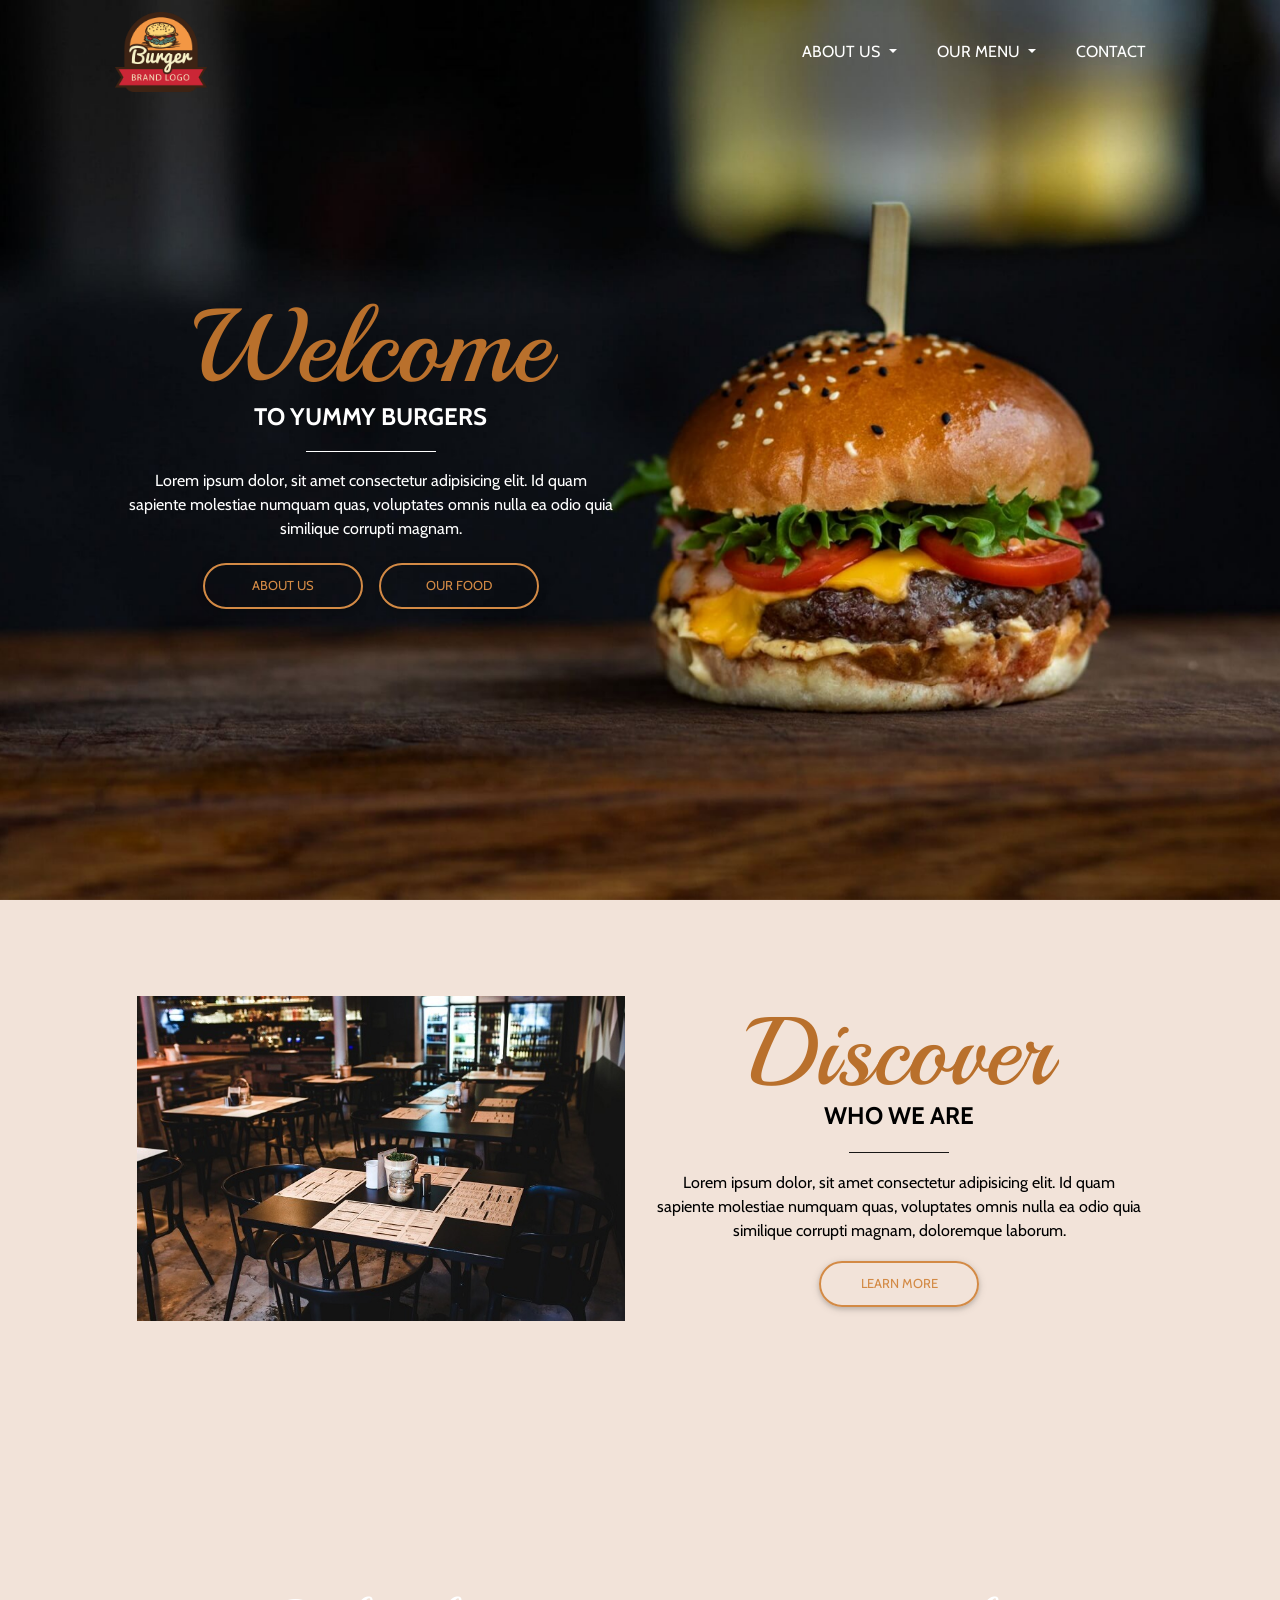
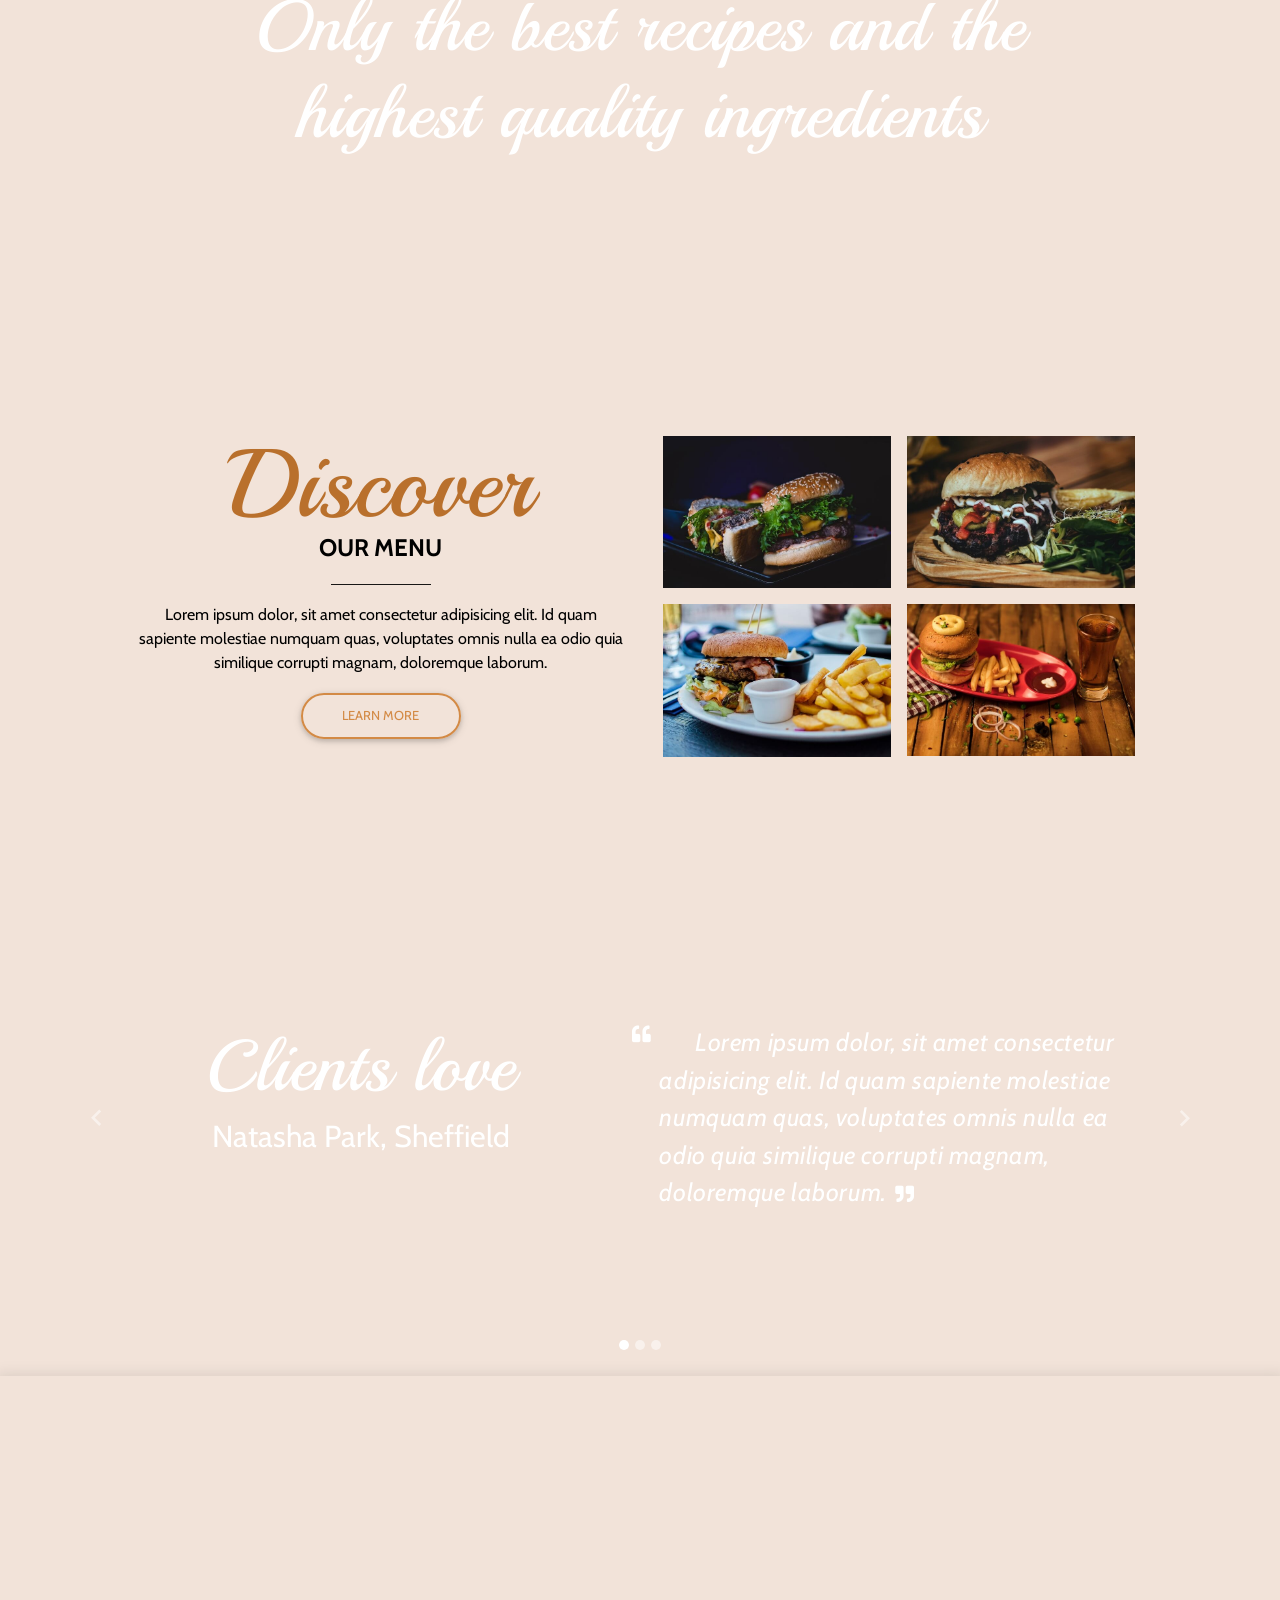
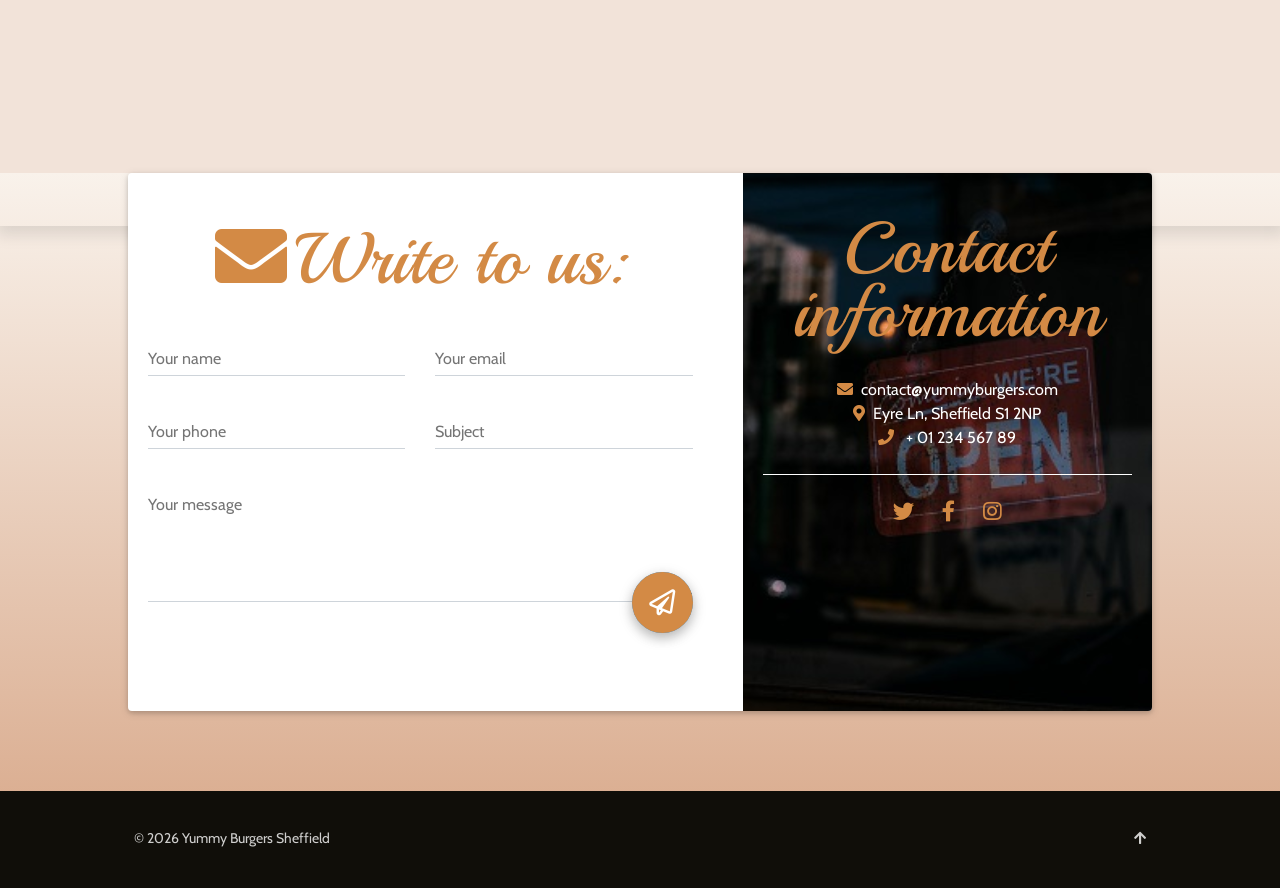
<file: index.html>
<!DOCTYPE html>
<html lang="en">

<head>

  <meta charset="utf-8">
  <meta name="viewport" content="width=device-width, initial-scale=1">
  <meta name="description" content="Yummy Burger Restaurant in Sheffield" />

  <title>Yummy Burger Restaurant in Sheffield</title>

  <link rel="image_src" href="img/thumbnail.jpg">

   <link rel="shortcut icon" type="image/x-icon" href="img/favicon.png">

  <link rel="stylesheet" href="https://use.fontawesome.com/releases/v5.8.2/css/all.css">

  <link rel="stylesheet" href="css/bootstrap.min.css" />

  <link rel="stylesheet" href="css/mdb.min.css" />

  <link href="https://fonts.googleapis.com/css?family=Cabin&display=swap" rel="stylesheet">

  <link href="https://fonts.googleapis.com/css?family=Playball&display=swap" rel="stylesheet">

  <link rel="stylesheet" type="text/css" href="css/style.css">

</head>

<body>

 <!--Preloader-->

  <div id="mdb-preloader" class="flex-center">
  <div class="preloader-wrapper active">
    <div class="spinner-layer spinner-yellow-only">
      <div class="circle-clipper left">
        <div class="circle"></div>
      </div>
      <div class="gap-patch">
        <div class="circle"></div>
      </div>
      <div class="circle-clipper right">
        <div class="circle"></div>
      </div>
    </div>
  </div>
</div>

 <!--Preloader end-->

  <!--Navigation-->

  <header>

    <nav class="navbar fixed-top navbar-expand-lg navbar-dark scrolling-navbar">
      <a class="logo" href="#"><img src="img/Burger.png" alt="Yummy Burgers Sheffield logo"></a>

      <button class="navbar-toggler second-button" type="button" data-toggle="collapse" data-target="#navbarSupportedContent" aria-controls="navbarSupportedContent" aria-expanded="false" aria-label="Toggle navigation">
        <div class="animated-icon2"><span></span><span></span><span></span><span></span></div>
      </button>

      <div class="collapse navbar-collapse" id="navbarSupportedContent">
        <ul class="navbar-nav ml-auto">
          <li class="nav-item dropdown">
            <a
              class="nav-link with-padding first dropdown-toggle"
              id="navbarDropdownMenuLink"
              data-toggle="dropdown"
              aria-haspopup="true"
              aria-expanded="false"
              role="button"
              tabindex="0"
            >ABOUT US
          </a>
            <div class="dropdown-menu dropdown-primary first-dropdown" aria-labelledby="navbarDropdownMenuLink">
              <a class="nav-link" role="button" tabindex="0">MEET THE CREW</a>
              <a class="nav-link" role="button" tabindex="0">OUR STORY</a>
            </div>
          </li>
          <li class="nav-item dropdown">
            <a
              class="nav-link dropdown-toggle with-padding"
              id="navbarDropdownMenuLink"
              data-toggle="dropdown"
              aria-haspopup="true"
              aria-expanded="false"
              role="button"
              tabindex="0"
            >
            OUR MENU
          </a>
            <div class="dropdown-menu dropdown-primary second-dropdown" aria-labelledby="navbarDropdownMenuLink">
              <a class="nav-link" role="button" tabindex="0">BURGERS</a>
              <a class="nav-link" role="button" tabindex="0">MEALS</a>
              <a class="nav-link" role="button" tabindex="0">SPECIAL OFFERS</a>
            </div>
          </li>
          <li class="nav-item last">
            <a class="nav-link contact-link with-padding" href="#contact">CONTACT</a>
          </li>
        </ul>
      </div>
    </nav>
  </header>

  <!--Navigation end-->

  <!--Landing Page content-->

  <main>

    <!--Welcome screen-->

    <div class="view main jarallax" data-jarallax data-speed=".6">
      <img class="swap-pics jarallax-img full-bg-img" src="img/burger-background.jpeg" alt="Yummy Burgers Sheffield background hamburger picture">
      <div class="cta container-fluid my-5 px-0 ">

        <section class="text-center white-text p-5">
          <div class="row d-flex justify-content-left">
            <div class="col-md-6">

              <h1>Welcome</h1>

              <h4 class="yummy font-weight-bold">TO YUMMY BURGERS</h3>

                <p>Lorem ipsum dolor, sit amet consectetur adipisicing elit. Id quam sapiente molestiae
                  numquam quas, voluptates omnis nulla ea odio quia similique corrupti magnam.</p>

                <a href="#about"><button type="button" class="btn btn-outline-orange btn-rounded waves-effect">About us</button></a>

                <a href="#menu"><button type="button" class="btn btn-outline-orange btn-rounded waves-effect">Our food</button></a>

            </div>
          </div>
        </section>
      </div>
    </div>

    <!--Welcome screen end-->

    <!--About us-->

    <div id="about" class="anchor"></div>
    <div class="grid about-us">

      <div class="container-fluid my-5 py-5 text-center">
        <section class="px-md-5 mx-md-5">
          <div class="row">
            <div class="col-lg-6 mb-4">

              <div class="view overlay">
                <img src="img/about-us.jpg" class="img-fluid" alt="Yummy Burgers Sheffield picture of our restaurant">
              </div>
            </div>

            <div class="grid-text container-fluid col-lg-6 mb-4">

              <h2>Discover</h2>

              <h4 class="grid-text-h font-weight-bold">WHO WE ARE</h4>

              <p>Lorem ipsum dolor, sit amet consectetur adipisicing elit. Id quam sapiente
                molestiae
                numquam quas, voluptates omnis nulla ea odio quia similique corrupti magnam, doloremque laborum.</p>

              <button type="button" class="btn btn-outline-orange btn-rounded waves-effect">Learn more</button>

            </div>
          </div>
        </section>
      </div>
    </div>

    <!--About us end-->

    <!--Recipes and ingredients parallax-->

    <div class="recipes view jarallax" data-jarallax data-speed=".6">
      <img class="jarallax-img" src="img/recipes-background2.jpg" alt="Yummy Burgers Sheffield best recipes and ingredients background picture">
      <div class="container-fluid flex-center text-center">
        <div class="row">
          <div class="col-md-12 col-xl-8 mx-auto">
            <h3 class="mb-2">Only the best recipes and the highest quality ingredients</h1>
          </div>
        </div>
      </div>
    </div>

    <!--Recipes and ingredients parallax end-->

    <!--Menu-->

    <div id="menu" class="anchor"></div>
    <div class="grid our-menu">
      <div class="container-fluid my-5 py-5 text-center text-lg-left">
        <section class="px-md-5 mx-md-5 dark-grey-text">
          <div class="row">
            <div class="grid-text text-center col-lg-6 mb-4 container-fluid">

              <h2>Discover</h2>

              <h4 class="grid-text-h font-weight-bold">OUR MENU</h4>

              <p>Lorem ipsum dolor, sit amet consectetur adipisicing elit. Id quam sapiente
                molestiae
                numquam quas, voluptates omnis nulla ea odio quia similique corrupti magnam, doloremque laborum.</p>
              <button type="button" class="btn btn-outline-orange btn-rounded waves-effect">Learn more</button>
            </div>

            <div class="menu-pics col-lg-6 mb-4">

              <div id="mdb-lightbox-ui"></div>
              <div class="mdb-lightbox">

                <figure class="col-md-6">
                  <a href="img/menu1.jpeg" data-size="1600x1067">
                    <img alt="Yummy Burgers Sheffield menu meal 1" src="img/menu1.jpeg" class="img-fluid">
                  </a>
                </figure>

                <figure class="col-md-6">
                  <a href="img/menu2.jpeg" data-size="1600x1067">
                    <img alt="Yummy Burgers Sheffield menu meal 2" src="img/menu2.jpeg" class="img-fluid" />
                  </a>
                </figure>

                <figure class="col-md-6">
                  <a href="img/menu3.jpeg" data-size="1600x1067">
                    <img alt="Yummy Burgers Sheffield menu meal 3" src="img/menu3.jpeg" class="img-fluid" />
                  </a>
                </figure>

                <figure class="col-md-6">
                  <a href="img/menu4.jpeg" data-size="1600x1067">
                    <img alt="Yummy Burgers Sheffield menu meal 4" src="img/menu4.jpeg" class="img-fluid" />
                  </a>
                </figure>
              </div>
            </div>
          </div>
        </section>
      </div>
    </div>

    <!--Menu end-->

    <!--Testimonials parallax-->

    <section class="testimonials view jarallax" data-jarallax data-speed=".6">

      <div id="testimonial-carousel" class="carousel slide flex-center" data-ride="carousel" data-interval="10000">

        <br>
        <ol class="carousel-indicators">
          <li data-target="#testimonial-carousel" data-slide-to="0" class="active"></li>
          <li data-target="#testimonial-carousel" data-slide-to="1"></li>
          <li data-target="#testimonial-carousel" data-slide-to="2"></li>

        </ol>
        <div class="carousel-inner">

          <div class="carousel-item  active">
            <div class="container-fluid">

              <div class="row">

                <div class="col-lg-6 mb-4">
                  <div class="clients-love col-lg-6 mb-4 text-center">
                    <h3>Clients love</h3>
                    <h4>Natasha Park, Sheffield</h4>
                  </div>
                </div>
                <div class="testimonial-text col-lg-6 mb-4">
                  <i class="big-quote fas fa-quote-left"></i>
                  <p><i class="small-quote fas fa-quote-left"></i>Lorem ipsum dolor, sit amet consectetur adipisicing elit. Id quam sapiente
                    molestiae
                    numquam quas, voluptates omnis nulla ea odio quia similique corrupti magnam, doloremque laborum.<i class="fas fa-quote-right"></i></p>
                </div>
              </div>
            </div>
          </div>

          <div class="carousel-item">
            <div class="container-fluid">

              <div class="row">

                <div class="col-lg-6 mb-4">
                  <div class="clients-love col-lg-6 mb-4 text-center">
                    <h3>Clients love</h3>
                    <h4>Bill Clarke, Rotherham</h4>
                  </div>
                </div>

                <div class="testimonial-text col-lg-6 mb-4">
                  <i class="big-quote fas fa-quote-left"></i>
                  <p><i class="small-quote fas fa-quote-left"></i>Lorem ipsum dolor, sit amet consectetur adipisicing elit. Id quam sapiente
                    molestiae
                    numquam quas, voluptates omnis nulla ea odio quia similique corrupti magnam, doloremque laborum.<i class="fas fa-quote-right"></i></p>
                </div>
              </div>
            </div>
          </div>
          <div class="carousel-item">
            <div class="container-fluid">

              <div class="row">

                <div class="col-lg-6 mb-4">

                  <div class="clients-love col-lg-6 mb-4 text-center">
                    <h3>Clients love</h3>
                    <h4>Alice Hoffman, Doncaster</h4>
                  </div>
                </div>

                <div class="testimonial-text col-lg-6 mb-4">
                  <i class="big-quote fas fa-quote-left"></i>
                  <p><i class="small-quote fas fa-quote-left"></i>Lorem ipsum dolor, sit amet consectetur adipisicing elit. Id quam sapiente
                    molestiae
                    numquam quas, voluptates omnis nulla ea odio quia similique corrupti magnam, doloremque laborum.<i class="fas fa-quote-right"></i></p>
                </div>
              </div>
            </div>
          </div>
        </div>

        <a class="carousel-control-prev" href="#testimonial-carousel" role="button" data-slide="prev">
          <span class="carousel-control-prev-icon"></span>
        </a>
        <a class="carousel-control-next" href="#testimonial-carousel" role="button" data-slide="next">
          <span class="carousel-control-next-icon" aria-hidden="true"></span>

        </a>
      </div>
    </section>

    <!--Testimonials parallax end-->

    <!--Contact-->

    <div class="contact">

      <div class="googlemap">

        <iframe class="map" src="https://snazzymaps.com/embed/219697" width="100%" style="border:none;"></iframe>
      </div>

      <div class="contact-background">
        <div class="contact-form">
          <section class="contact-section my-5">
            <div class="card">
              <div class="row">
                <div class="col-lg-7 text-center">
                  <div class="card-body form">

                    <h3 class="write-to-us mt-4"><i class="fas fa-envelope pr-2"></i>Write to us:</h3>

                    <div class="row">

                      <div class="col-md-6">
                        <div class="md-form mb-0">
                          <input type="text" id="form-contact-name" class="form-control">
                          <label for="form-contact-name" class="">Your name</label>
                        </div>
                      </div>

                      <div class="col-md-6">
                        <div class="md-form mb-0">
                          <input type="text" id="form-contact-email" class="form-control">
                          <label for="form-contact-email" class="">Your email</label>
                        </div>
                      </div>
                    </div>

                    <div class="row">

                      <div class="col-md-6">
                        <div class="md-form mb-0">
                          <input type="text" id="form-contact-phone" class="form-control">
                          <label for="form-contact-phone" class="">Your phone</label>
                        </div>
                      </div>

                      <div class="col-md-6">
                        <div class="md-form mb-0">
                          <input type="text" id="form-contact-company" class="form-control">
                          <label for="form-contact-company" class="">Subject</label>
                        </div>
                      </div>
                    </div>

                    <div class="row">

                      <div class="col-md-12">
                        <div class="md-form mb-0">
                          <textarea id="form-contact-message" class="form-control md-textarea" rows="3"></textarea>
                          <label for="form-contact-message">Your message</label>
                          <a class="btn-floating btn-lg blue">
                            <i class="far fa-paper-plane"></i>
                          </a>
                        </div>
                      </div>
                    </div>
                  </div>
                </div>

                <div class="col-lg-5">
                  <div id="contact" class="anchor2"></div>
                  <div class="card-body contact h-100 white-text text-center">

                    <h3 class="contact-info my-4 pb-2">Contact information</h3>
                    <ul class="text-center list-unstyled ml-4">
                      <li>
                        <a href="mailto:contact@yummyburgers.com"><i class="fas fa-envelope pr-2"></i>contact@yummyburgers.com</a>
                      </li>
                      <li>
                        <a href="https://goo.gl/maps/mEaiQJ5hSCdJjVpK6"><i class="fas fa-map-marker-alt pr-2"></i>Eyre Ln, Sheffield S1 2NP</a>
                      </li>
                      <li>
                        <a href="tel:0123456789"><i class="fas fa-phone pr-2"></i> <a href="tel:0123456789">+ 01 234 567 89</a>
                      </li>
                    </ul>
                    <hr class="hr-light my-4">
                    <ul class="social-media list-inline text-center list-unstyled">
                      <li class="list-inline-item">
                        <a href="https://twitter.com/" class="p-2 fa-lg tw-ic">
                          <i class="fab fa-twitter"></i>
                        </a>
                      </li>
                      <li class="list-inline-item">
                        <a href="https://facebook.com/" class="p-2 fa-lg li-ic">
                          <i class="fab fa-facebook-f"> </i>
                        </a>
                      </li>
                      <li class="list-inline-item">
                        <a href="https://instagram.com/" class="p-2 fa-lg ins-ic">
                          <i class="fab fa-instagram"> </i>
                        </a>
                      </li>
                    </ul>
                  </div>
                </div>
              </div>
            </div>
          </section>
        </div>
      </div>
    </div>

      <!--Contact end-->

    <div class="footer">
      <p>© <span class="copyright"></span> Yummy Burgers Sheffield</p>
      <a class="return-to-top"><i class="fas fa-arrow-up"></i></a>
    </div>


  </main>

  <script type="text/javascript" src="js/jquery.min.js"></script>

  <script type="text/javascript" src="js/popper.min.js"></script>

  <script type="text/javascript" src="js/bootstrap.min.js"></script>

  <script type="text/javascript" src="js/mdb.min.js"></script>

  <script type="text/javascript" src='js/script.js'></script>

</body>

</html>
</file>
<file: css/style.css>
body {
  color: white;
  background-color: #f2e3d9;
  font-family: 'Cabin', sans-serif;
}

#mdb-preloader {
  background-color: #0a0c10;
}

#mdb-preloader.loaded {
  opacity: 0;
  transition: .3s ease-in 1s;
}

.preloader-wrapper .spinner-yellow-only {
  border-color: #b9702c;
}

a:hover {
  cursor: pointer;
}

.resize-animation-stopper * {
  animation: none !important;
  transition: none !important;
}

h1, h2, h3 {
  font-family: 'Playball', cursive;
  color: #b9702c;
}

@media (min-width: 993px) {
  h1 {
    font-size: 6.5rem;
  }

  h2 {
    font-size: 6rem;
  }

  h3 {
    font-size: 4.5rem;
  }

  h4 {
    font-size: 1.5rem;
  }

  .testimonials h4 {
    font-size: 1.9rem;
  }

  .testimonial-text {
    text-align: left;
  }

  .small-quote {
    visibility: hidden;
  }

  .testimonial-text p {
    font-size: 25px;
  }

  .testimonials .fas {
    font-size: 19px;
  }
}

@media (max-width: 992px) {
  h1 {
    font-size: 4.6rem;
  }

  h2 {
    font-size: 4.3rem;
  }

  h3 {
    font-size: 2.8rem;
  }

  h4 {
    font-size: 1.3rem;
  }

  .big-quote {
    visibility: hidden;
  }

  .testimonials h4 {
    font-size: 1.3rem;
  }

  .testimonial-text {
    text-align: center;
  }

  .testimonial-text p {
    font-size: 16px;
  }

  .testimonials .fas {
    font-size: 10px;
  }
}

.anchor {
  height: 45px;
  margin-top: -45px;
}

.anchor2 {
  height: 60px;
  margin-top: -60px;
}

.anchor, .anchor2 {
  display: block;
  visibility: hidden;
}

.navbar {
  background-color: transparent;
  box-shadow: none;
  min-height: 76px;
}

.navbar .nav-link {
  margin-left: 0 !important;
}

nav img {
  height: 80px;
}

.animated-icon2 {
  width: 30px;
  height: 20px;
  position: relative;
  margin: 0px;
  -webkit-transform: rotate(0deg);
  -moz-transform: rotate(0deg);
  -o-transform: rotate(0deg);
  transform: rotate(0deg);
  -webkit-transition: .5s ease-in-out;
  -moz-transition: .5s ease-in-out;
  -o-transition: .5s ease-in-out;
  transition: .5s ease-in-out;
  cursor: pointer;
}

.animated-icon2 span {
  display: block;
  position: absolute;
  height: 3px;
  width: 100%;
  border-radius: 9px;
  opacity: 1;
  left: 0;
  -webkit-transform: rotate(0deg);
  -moz-transform: rotate(0deg);
  -o-transform: rotate(0deg);
  transform: rotate(0deg);
  -webkit-transition: .25s ease-in-out;
  -moz-transition: .25s ease-in-out;
  -o-transition: .25s ease-in-out;
  transition: .25s ease-in-out;
}

.animated-icon2 span {
  background: white;
}

.top-nav-collapse .animated-icon2 span {
  background: black;
}

.animated-icon2 span:nth-child(1) {
  top: 0px;
}

.animated-icon2 span:nth-child(2), .animated-icon2 span:nth-child(3) {
  top: 10px;
}

.animated-icon2 span:nth-child(4) {
  top: 20px;
}

.animated-icon2.open span:nth-child(1) {
  top: 11px;
  width: 0%;
  left: 50%;
}

.animated-icon2.open span:nth-child(2) {
  -webkit-transform: rotate(45deg);
  -moz-transform: rotate(45deg);
  -o-transform: rotate(45deg);
  transform: rotate(45deg);
}

.animated-icon2.open span:nth-child(3) {
  -webkit-transform: rotate(-45deg);
  -moz-transform: rotate(-45deg);
  -o-transform: rotate(-45deg);
  transform: rotate(-45deg);
}

.animated-icon2.open span:nth-child(4) {
  top: 11px;
  width: 0%;
  left: 50%;
}

.navbar .dropdown-menu {
  color: white;
  background: transparent;
  border: none;
  margin-left: -7px;
  box-shadow: 1px 4px 15px 5px rgba(0, 0, 0, 0.11)
}

.top-nav-collapse .dropdown-menu {
  color: black;
  background-color: #f3e5d8;
  border: none;
  box-shadow: 1px 4px 15px 5px rgba(0, 0, 0, 0.15);
}

.dropdown-menu {
  width: 90px !important;
}

.p-5 {
  padding: 0 !important;
}

a:not([href]):not([tabindex]):hover, .nav-link:hover {
  color: rgba(255, 255, 255, 0.75) !important;
}

.top-nav-collapse {
  background: #f3e5d8;
  box-shadow: 1px 4px 15px 5px rgba(0, 0, 0, 0.35);
}

.navbar .dropdown-menu a, .top-nav-collapse .dropdown-menu a {
  padding: 8px;
  display: block !important;
}

.navbar .dropdown-menu a:hover, .top-nav-collapse .dropdown-menu a:hover {
  color: rgba(255, 255, 255, 0.75) !important;
}

.last .nav-link:hover {
  color: rgba(255, 255, 255, 0.75) !important;
}

.top-nav-collapse .dropdown-menu a:not(.active) {
  color: black;
}

.top-nav-collapse .nav-link {
  color: black !important;
}

.top-nav-collapse .nav-link:hover {
  color: white !important;
}

.logo img {
  transition: .5s;
}

.top-nav-collapse .logo img {
  height: 60px;
  transition: .5s;
}

.yummy {
  margin-top: -15px;
  margin-bottom: 37px;
  position: relative;
  text-align: center;
}

.yummy:after {
  content: '';
  position: absolute;
  width: 130px;
  height: 1px;
  background: white;
  bottom: 0;
  top: 48px;
  left: 0;
  right: 0;
  margin: auto;
}

.main {
  display: table-cell;
  width: 100vw;
  height: 100vh !important;
  min-height: 352px !important;
  vertical-align: middle;
}

.vertical-center {
  display: table-cell !important;
  vertical-align: middle !important;
}

.jarallax .cta {
  z-index: 10;
  max-width: 1000px;
}

.btn-outline-orange, .btn-outline-orange:focus, .btn-outline-orange:active, .btn-outline-orange:active:focus, .btn-outline-orange.active, .btn-outline-orange.visited {
  color: #d38a45 !important;
  background-color: transparent;
  border-color: #d38a45 !important;
  width: 160px !important;
}

.btn-outline-orange:not([disabled]):not(.disabled):active, .btn-outline-orange:not([disabled]):not(.disabled).active, .show>.btn-outline-orange.dropdown-toggle {
  border-color: #d38a45 !important;
}

@media (min-width: 768px) {
  .main h1 {
    color: #b9702c;
  }

  .main .btn-outline-orange, .main .btn-outline-orange:focus, .main .btn-outline-orange:active, .main .btn-outline-orange:active:focus, .main .btn-outline-orange.active .main .btn-outline-orange.visited {
    color: #d38a45 !important;
    background-color: transparent;
    border-color: #d38a45 !important;
  }

  .main .btn-outline-orange:not([disabled]):not(.disabled):active, .main .btn-outline-orange:not([disabled]):not(.disabled).active, .show>.main .btn-outline-orange.dropdown-toggle {
    border-color: #d38a45 !important;
  }
}

@media (max-width: 767px) {
  .main .btn-outline-orange, .main .btn-outline-orange:focus, .main .btn-outline-orange:active, .main .btn-outline-orange:active:focus, .main .btn-outline-orange.active {
    color: #e2b183 !important;
    background-color: rgba(0, 0, 0, .6) !important;
    border-color: #e2b183 !important;
  }

  .main .btn-outline-orange:not([disabled]):not(.disabled):active, .main .btn-outline-orange:not([disabled]):not(.disabled).active, .show>.main .btn-outline-orange.dropdown-toggle {
    border-color: #e2b183 !important;
  }

  .main h1 {
    color: #e2b183;
  }
}

.btn-outline-orange:hover {
  color: white !important;
  border-color: white !important;
}

.grid-text {
  color: black !important;
  max-width: 600px;
}

.grid-text-h {
  margin-bottom: 40px;
  position: relative;
  margin-top: -17px;
}

.grid-text-h:after {
  content: '';
  position: absolute;
  background: rgba(0, 0, 0, .9);
  ;
  width: 100px;
  height: 1px;
  bottom: 0;
  top: 50px;
  left: 0;
  right: 0;
  margin: auto;
}

.grid-text p {

  margin-bottom: 12px;
}

.grid-text a {
  color: #d38a45;
}

.grid-text a:hover {
  color: white;
}

.recipes {
  height: 500px;
}

.recipes h3 {
  color: white;
}

.testimonials {
  color: #fff;
  background-size: cover;
  background-position: center;
  background-image: url('../img/place-background.jpg');
}

.testimonials .col-lg-6 {
  max-width: 100%;
}

.testimonial-text {
  display: flex;
  position: relative;
  margin-left: -25px;
}

.testimonial-text p {
  align-self: center;
  font-style: italic;
}

.testimonials .fas {
  margin: 0 8px;
}

.testimonials .fa-quote-right {
  padding-top: -10px;
}

.carousel .carousel-control-prev-icon, .carousel .carousel-control-next-icon {
  width: 33px;
  height: 33px;
}

.testimonials h3 {
  color: white;
}

.testimonials h4 {
  font-family: 'Cabin', sans-serif;
}

.testimonial-text {
  line-height: 1.5;
  letter-spacing: .6px;
}

.testimonials .view .jarallax {
  display: table-cell;
  /* height: 50vh; */
  vertical-align: middle;
}

iframe {
  box-shadow: 1px 4px 15px 5px rgba(0, 0, 0, 0.11);
}

.contact .my-5 {
  margin-bottom: 35px !important;
}

.contact-section {
  margin-top: -60px !important;
  padding-bottom: 60px !important;
}

.contact a, .contact a:active, .footer a, .footer a:active {
  color: white;
}

.contact a:hover, .footer a:hover {
  color: rgba(255, 255, 255, 0.8);
}

.write-to-us, .contact-info, .contact .fas, .contact .fab {
  color: #d38a45 !important;
}

.contact-info {
  line-height: .9;
  margin-bottom: 20px;
}

.contact-form {
  padding-bottom: 35px;
}

.contact .ml-4, .mx-4 {
  margin-left: 0 !important;
}

.fa-paper-plane {
  background-color: #d38a45;
}

.card-body .mt-4 {
  color: black;
}

.contact-section .contact {
  background-image: url('../img/contact-background2.jpeg');
  background-size: cover;
  background-position: center;
}

.md-form input[type="text"]:not(.browser-default):focus:not([readonly]), .md-form textarea.md-textarea:not(.browser-default):focus:not([readonly]) {
  border-bottom: 1px solid #d38a45;
  box-shadow: 0 1px 0 0 #d38a45;
}

.md-form input[type="text"]:not(.browser-default):focus:not([readonly])+label, .md-form textarea.md-textarea:not(.browser-default):focus:not([readonly])+label {
  color: #d38a45;
}

.social-media {
  margin-top: 25px;
}

.contact-background {
  background: linear-gradient(to bottom, #f9f2eb, #d9aa8c);
  height: inherit;
}

.footer {
  background-color: #100e09;
  margin-top: -50px;
  color: rgba(255, 255, 255, .8);
  font-size: 14px;
  display: flex;
  justify-content: space-between;
  padding-top: 37px;
  padding-bottom: 23px;
}

.return-to-top:hover {
  cursor: pointer;
}

@media (min-width: 1400px) {
  .navbar {
    padding-left: 13%;
    padding-right: 11%;
  }

  .main-jarralax {
    padding: 0;
  }

  .jarallax {
    height: 55vh;
    min-height: 515px;
  }

  .jarallax .cta {
    margin-left: 14%;
  }

  .about-us {
    padding-left: 8%;
    padding-right: 8%;
  }

  .our-menu {
    padding-left: 6%;
    padding-right: 7%;
  }

  .testimonials .row {
    padding-left: 12%;
    padding-right: 13%;
  }

  .contact-form {
    padding-left: 14%;
    padding-right: 13.5%;
  }

  .footer {
    padding-left: 14%;
    padding-right: 14%;
  }
}

@media (max-width: 1399px) and (min-width: 1200px) {
  .navbar {
    padding-left: 9%;
    padding-right: 8%;
  }

  .jarallax {
    height: 55vh;
    min-height: 515px;
  }

  .jarallax .cta {
    margin-left: 10%;
  }

  .about-us {
    padding-left: 2%;
    padding-right: 2%;
  }

  .our-menu {
    padding-left: 2%;
    padding-right: 2%;
  }

  .testimonials .row {
    padding-left: 7%;
    padding-right: 8%;
  }

  .contact-form {
    padding-left: 10%;
    padding-right: 10%;
  }

  .footer {
    padding-left: 10.5%;
    padding-right: 10.5%;
  }
}

@media (max-width: 1200px) and (min-width: 993px) {
  .navbar {
    padding-left: 5%;
    padding-right: 3%;
  }

  .jarallax {
    height: 40vh;
    min-height: 450px;
  }

  .jarallax .cta {
    margin-left: 7%;
  }

  .about-us {
    padding-left: 1%;
    padding-right: 1%;
  }

  .about-us .ml-md-5, .about-us .mx-md-5, .our-menu .ml-md-5, .our-menu .mx-md-5 {
    margin-left: 0 !important;
  }

  .about-us .mr-md-5, .about-us .mx-md-5, .our-menu .mr-md-5, .our-menu .mx-md-5 {
    margin-right: 0 !important;
  }

  .recipes .container-fluid {
    padding-left: 4%;
    padding-right: 4%;
  }

  .our-menu {
    padding-left: 0;
    padding-right: 1%;
  }

  .testimonials .row {
    padding-left: 4%;
    padding-right: 4%;
  }

  .contact-form {
    padding-left: 6%;
    padding-right: 6%;
  }

  .footer {
    padding-left: 6%;
    padding-right: 7%;
  }
}

@media (max-width: 992px) and (min-width: 500px) {
  .navbar {
    padding-left: 6%;
    padding-right: 6%;
  }

  .jarallax {
    height: 40vh;
    min-height: 352px;
  }

  @media (min-width:768px) {
    .jarallax .cta {
      margin-left: 7%;
      margin-top: 160px !important;
    }

    .about-us .ml-md-5, .about-us .mx-md-5, .our-menu .ml-md-5, .our-menu .mx-md-5 {
      margin-left: 0 !important;
    }

    .about-us .grid-text {
      margin-bottom: -20px !important;
    }

    .about-us .mr-md-5, .about-us .mx-md-5, .our-menu .mr-md-5, .our-menu .mx-md-5 {
      margin-right: 0 !important;
    }

    .about-us {
      padding-left: 2%;
      padding-right: 2%;
    }

    .our-menu {
      padding-left: 0;
      padding-right: 1%;
    }
  }

  @media (max-width:767px) {
    .jarallax .cta {
      margin-top: 0 !important;
    }

    .about-us .mb-5, .about-us .my-5 {
      margin-bottom: 0 !important;
    }
  }

  @media (max-width:767px) and (min-width:500px) {
    .jarallax .col-md-6 {
      padding: 0 10%;
    }

    .about-us {
      padding-left: 7%;
      padding-right: 7%;
    }

    .our-menu {
      padding-left: 6%;
      padding-right: 6%;
    }
  }

  .recipes .container-fluid {
    padding-left: 6%;
    padding-right: 6%;
  }

  .our-menu .mb-5, .our-menu .my-5 {
    margin-bottom: 0 !important;
  }

  .our-menu .pt-5, .our-menu .py-5 {
    padding-top: 0 !important;
  }

  .our-menu .grid-text {
    margin-bottom: 60px !important;
  }

  .testimonials .row {
    padding-left: 15%;
    padding-right: 15%;
  }

  .contact-form {
    padding-left: 8%;
    padding-right: 8%;
  }

  .footer {
    padding-left: 8%;
    padding-right: 9%;
  }
}

@media (max-width:499px) {
  .navbar {
    padding-left: 3%;
    padding-right: 2%;
  }

  .jarallax {
    height: 45vh;
    min-height: 352px;
  }

  .jarallax .col-md-6 {
    padding: 0 7%;
  }

  .about-us {
    padding-left: 3%;
    padding-right: 3%;
  }

  .about-us .mb-5, .about-us .my-5 {
    margin-bottom: 0 !important;
  }

  .recipes .container-fluid {
    padding-left: 6%;
    padding-right: 6%;
  }

  .our-menu {
    padding-left: 1%;
    padding-right: 1%;
  }

  .our-menu .mb-5, .our-menu .my-5 {
    margin-bottom: 0 !important;
  }

  .our-menu .pt-5, .our-menu .py-5 {
    padding-top: 0 !important;
  }

  .our-menu .grid-text {
    margin-bottom: 60px !important;
  }

  .testimonials .row {
    margin-top: 12%;
    margin-bottom: 12%;
    padding-left: 2%;
    padding-right: 2%;
  }

  .testimonials {
    background-image: url('../img/place-background2.jpg');
  }

  .testimonials .mb-4 {
    margin-bottom: 10px !important;
  }

  .carousel-control-next, .carousel-control-prev, .carousel-indicators {
    visibility: hidden;
  }

  .contact-form {
    padding-left: 5%;
    padding-right: 5%;
  }

  .md-form .form-control {
    margin: 0 !important;
  }

  .footer {
    padding-left: 6%;
    padding-right: 7%;
  }
}

@media (max-width: 1160px) and (min-width: 993px) {
  .grid .img-fluid {
    margin-top: 5%;
  }

}

@media (min-width: 993px) {
  .navbar-expand-lg .navbar-nav .with-padding {
    padding-right: 2rem;
  }

  .mb-4, .my-4:not(.contact-info) {
    margin-bottom: 0 !important;
  }

  .carousel-control-prev {
    left: 0;
  }

  .carousel-control-next {
    left: 85%;
  }
}

@media (max-width: 992px) {
  .navbar {
    line-height: 1;
  }

  .navbar .nav-item .nav-link {
    margin-left: 20px;
    color: black;
    width: 150px;
  }

  .first {
    margin-top: 22px !important;
  }

  .last {
    padding-bottom: 8px;
  }

  .navbar.scrolling-navbar.top-nav-collapse {
    padding-top: 8px;
    padding-bottom: 8px;
  }

  .dropright .dropdown-menu {
    background: #f3e5d8;
  }

  .dropright .first-dropdown {
    left: 120px;
    top: 14px;
  }

  .dropright .second-dropdown {
    left: 120px;
    top: -8px;
  }

  .carousel-control-prev {
    left: 2%;
  }

  .carousel-control-next {
    left: 81%;
  }

  .contact .col-md-12 {
    margin-bottom: -35px !important;
  }
}

@media (max-width: 321px) {
  .main .col-md-6 {
    padding-top: 40px;
  }
}

@media (max-height: 568px) {
  .main .col-md-6 {
    padding-top: 60px;
  }
}
</file>
